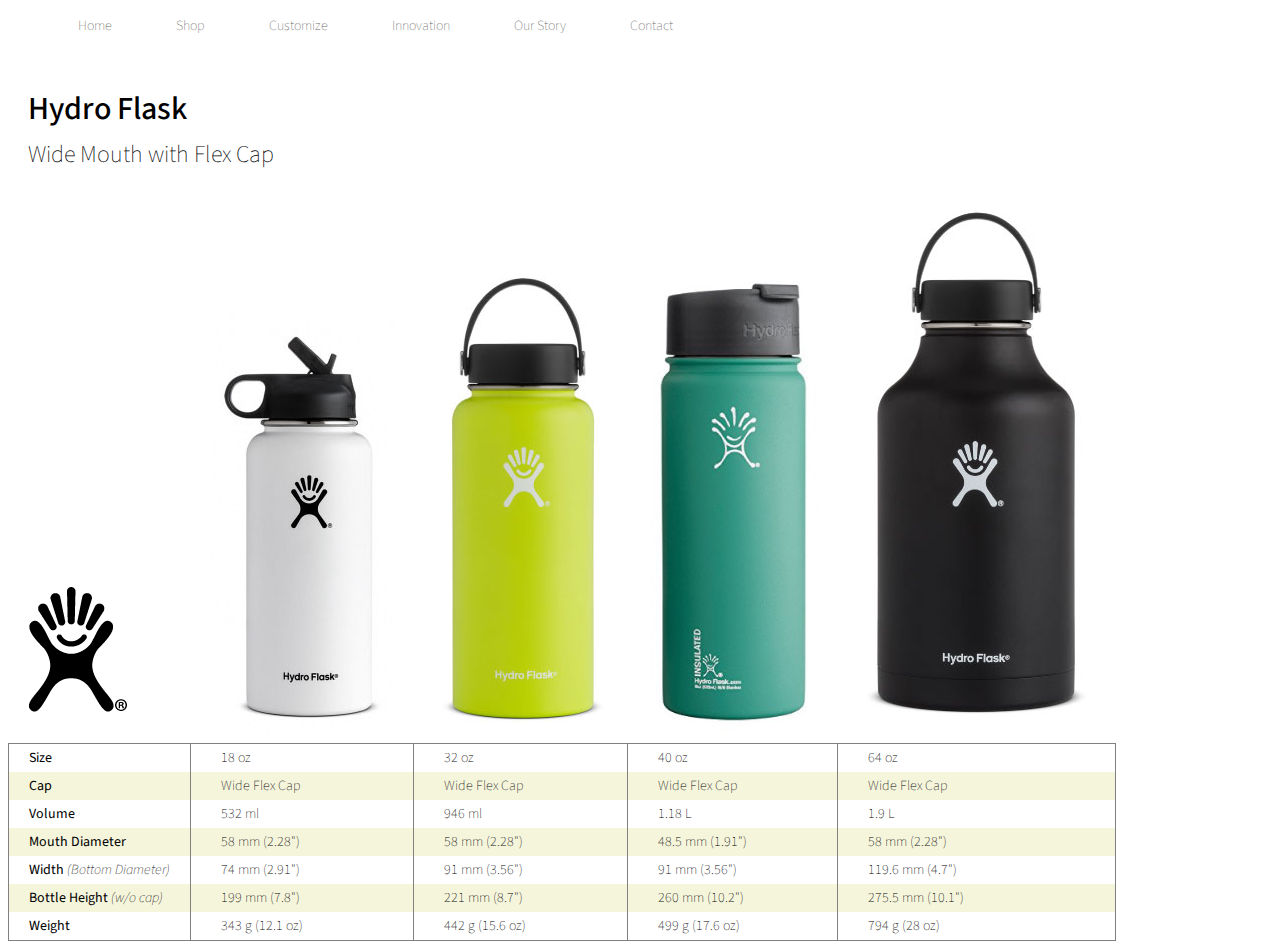
<file: index.html>
<!doctype html>
<html>
<head>
    <title>Hydro Flask</title>
    <link href="main css/styles.css" rel="stylesheet" type="text/css">
    <link href="contact.html">
    <link href="https://fonts.googleapis.com/css?family=Source+Sans+Pro" rel="stylesheet">
</head>

<body>
    
<!--Navigation Bar-->
    <ul>
        <li><a href="#index.html">Home</a></li>
        <li><a href="#shop.html">Shop</a></li>
        <li><a href="#customize.html">Customize</a></li>
        <li><a href="#innovation.html">Innovation</a></li>
        <li><a href="#ourstory.html">Our Story</a></li>
        <li><a href="contact.html">Contact</a></li>
    </ul>
    <h1>Hydro Flask</h1>
    <h2>Wide Mouth with Flex Cap</h2>
    
    <table>
<!--Images-->
    <thead>
        <tr>
            <th><img src="images/Logo.gif" alt="Hydro Flask Logo"></th>
            <th><img src="images/white.jpg" alt="18 oz Hydro Flask"></th>
            <th><img src="images/LimeGreen.jpg" alt="32 oz Hydro Flask"></th>
            <th><img src="images/green.jpg" alt="40 oz Hydro Flask"></th>
            <th><img src="images/black.jpg" alt="64 oz Hydro Flask"></th>
        </tr>
        </thead>
<!--Table-->
        <tbody>
        <tr>
            <th>Size</th>
            <td>18 oz</td>
            <td>32 oz</td>
            <td>40 oz</td>
            <td>64 oz</td>
        </tr>
        <tr>
            <th>Cap</th>
            <td>Wide Flex Cap</td>
            <td>Wide Flex Cap</td>
            <td>Wide Flex Cap</td>
            <td>Wide Flex Cap</td>
        </tr>
        <tr>
            <th>Volume</th>
            <td>532 ml</td>
            <td>946 ml</td>
            <td>1.18 L</td>
            <td>1.9 L</td>
        </tr>
         <tr>
            <th>Mouth Diameter</th>
            <td>58 mm (2.28")</td>
            <td>58 mm (2.28")</td>
            <td>48.5 mm (1.91")</td>
            <td>58 mm (2.28")</td>
        </tr>
        <tr>
            <th>Width <span>(Bottom Diameter)</span></th>
            <td>74 mm (2.91")</td>
            <td>91 mm (3.56")</td>
            <td>91 mm (3.56")</td>
            <td>119.6 mm (4.7")</td>
        </tr>
        <tr>
            <th>Bottle Height <span>(w/o cap)</span></th>
            <td>199 mm (7.8")</td>
            <td>221 mm (8.7")</td>
            <td>260 mm (10.2")</td>
            <td>275.5 mm (10.1")</td>
        </tr>
        <tr>
            <th>Weight</th>
            <td>343 g (12.1 oz)</td>
            <td>442 g (15.6 oz)</td>
            <td>499 g (17.6 oz)</td>
            <td>794 g (28 oz)</td>
        </tr>
        </tbody>
    </table>
</body>


</html>
</file>
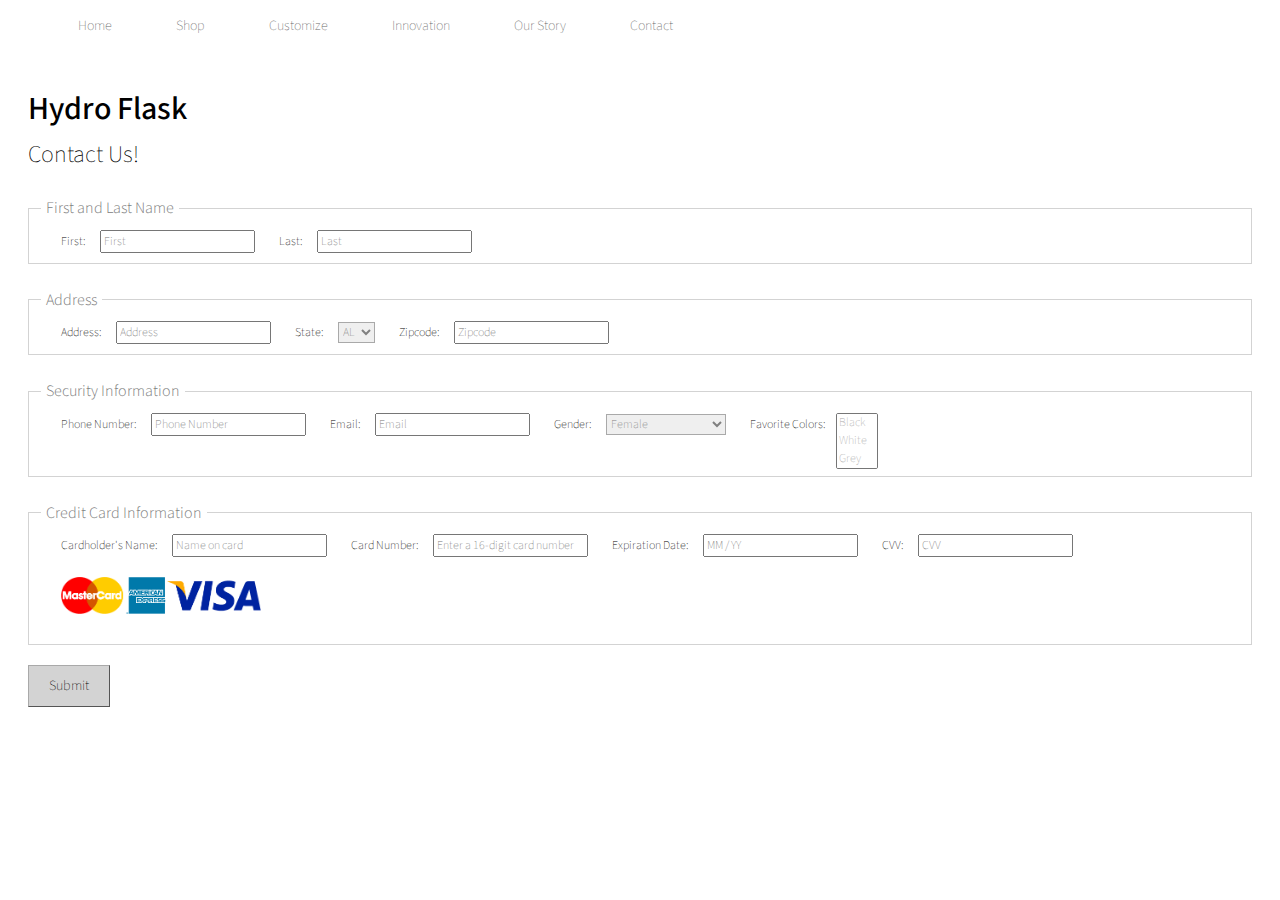
<file: contact.html>
<!doctype html>
<html>
<head>
    <title>Hydro Flask Contact Page</title>
    <link href="main css/styles.css" rel="stylesheet" type="text/css">
    <link href="https://fonts.googleapis.com/css?family=Source+Sans+Pro" rel="stylesheet">
</head>

<body>
    <!--Navigation Bar-->
    <ul>
        <li><a href="#index.html">Home</a></li>
        <li><a href="#shop.html">Shop</a></li>
        <li><a href="#customize.html">Customize</a></li>
        <li><a href="#innovation.html">Innovation</a></li>
        <li><a href="#ourstory.html">Our Story</a></li>
        <li><a href="#contact.html">Contact</a></li>
    </ul>
    <h1>Hydro Flask</h1>
    <h2>Contact Us!</h2>
    <div class="container">
        <form>
            <fieldset>
                <legend>First and Last Name</legend>
                <label for="firstname">First:</label>
                <input type="text" id="firstname" name="firstname" placeholder="First">
                <label for="lastname">Last:</label>
                <input type="text" id="lastname" name="lastname" placeholder="Last">
            </fieldset>
           
            <fieldset>
                <legend>Address</legend>
                <label for="address">Address:</label>
                <input type="text" id="address" name="address" placeholder="Address">
                <label for="state">State:</label>
                <select id="state" name="state" class="dropdown">
                    <option value="al">AL</option>
                    <option value="ca">CA</option>
                    <option value="texas">TX</option>
                    <option value="wa">WA</option>
                </select>
                <label for="zipcode">Zipcode:</label>
                <input type="text" id="zipcode" name="zipcode" placeholder="Zipcode">
            </fieldset>
            
            <fieldset class="security">
                <legend>Security Information</legend>
                <label for="phonenumber">Phone Number:</label>
                <input type="text" id="phonenumber" name="phonenumber" placeholder="Phone Number">
                <label for="email">Email:</label>
                <input type="text" id="email" name="email" placeholder="Email">
                <label for="gender">Gender:</label>
                <select id="gender" name="gender" class="dropdown">
                    <option value="female">Female</option>
                    <option value="male">Male</option>
                    <option value="prefernot">Prefer Not to Specify</option>
                </select>
                <label for="colors">Favorite Colors:</label>
                <div class="colors">
                <select multiple name="colors" size="3">
                    <option value="black">Black</option>
                    <option value="white">White</option>
                    <option value="grey">Grey</option>
                    <option value="brown">Brown</option>
                    <option value="red">Red</option>
                    <option value="orange">Orange</option>
                    <option value="yellow">Yellow</option>
                    <option value="green">Green</option>
                    <option value="blue">Blue</option>
                    <option value="purple">Purple</option>
                    <option value="pink">Pink</option>
                </select>
                </div>
            </fieldset>
            
            <fieldset>
                <legend>Credit Card Information</legend>
                <label for="cardname">Cardholder's Name:</label>
                <input type="text" id="cardname" name="cardname"   placeholder="Name on card">
                <label for="cardnumber">Card Number:</label>
                <input type="text" id="cardnumber" name="cardnumber" placeholder="Enter a 16-digit card number">
                <label for="date">Expiration Date:</label>
                <input type="text" id="date" name="date" placeholder="MM / YY">
                <label for="cvv">CVV:</label>
                <input type="text" id="cvv" name="cvv" placeholder="CVV">
                <img src="images/creditcards.gif" alt="Credit Card Types" class="img">
            </fieldset>
            
            <input type="submit" value="Submit" class="submit">
        </form>
    </div>
</body>
</html>
</file>
<file: main css/styles.css>
/* CSS Document */

ul {
    list-style-type: none;
}

li {
    display: inline;
}

/* Nav Bar */
a:link {
    padding: 14px 30px;
    text-decoration: none;
    color: dimgrey;
    font-family: 'Source Sans Pro', sans-serif;
    font-weight: 100;
    font-size: 14px;
    border:none;
}

a:visited {
    color: slategrey;
}

a:hover {
    color: navy;
}

a:active {
    color: darkslategrey;
}

h1 {
    display: block;
    font-family: 'Source Sans Pro', sans-serif;
    font-weight: 500;
    margin: 50px 20px;
}

h2 {
    font-family: 'Source Sans Pro', sans-serif;
    font-weight: 100;
    margin-top: -45px;
    margin-left: 20px;
}

tr {
    vertical-align: bottom;  
}

/* Table Headings */
th {
    text-align: left;
    font-family: 'Source Sans Pro', sans-serif;
    color: black;
    font-size: 14px;
    font-weight: 400;
    padding: 4px 20px;
}

/*Table Data */
td {
    font-family: 'Source Sans Pro', sans-serif;
    font-weight: 100;
    color: black;
    font-size: 14px;
    padding: 4px 30px;
    border-left: 1px solid grey;
    border-right: 1px solid grey;
}

/* Alternating Color */
tr:nth-child(2n) {
    background-color: beige;
}

span {
    font-style: italic;
    font-weight: 200;
}

table {
    border-collapse: collapse;
    border-bottom: 1px solid grey;
}

tbody {
    border: 1px solid grey;
}

/*  Form  */
legend {
    font-family: 'Source Sans Pro', sans-serif;
    color: grey;
    font-size: 16px;
    font-weight: 300;
    padding: 5px;
}

fieldset {
    margin: 20px 20px;
    border-color: lightgrey;
    border-width: thin;
}

label {
    font-family: 'Source Sans Pro', sans-serif;
    color: black;
    font-size: 12px;
    font-weight: 100;
    padding: 0px 10px 0px 20px;
}

input {
    font-family: 'Source Sans Pro', sans-serif;
    color: darkgrey;
    font-size: 12px;
    font-weight: 100;
}

option {
    font-family: 'Source Sans Pro', sans-serif;
    color: darkgrey;
    font-size: 12px;
    font-weight: 50;
}

.dropdown {
    font-family: 'Source Sans Pro', sans-serif;
    color: grey;
    border-color: darkgrey;
    font-size: 12px;
    font-weight: 50;
}

.submit {
    margin-left: 20px;
    font-family: 'Source Sans Pro', sans-serif;
    font-size: 14px;
    background-color: lightgrey;
    color: black;
    padding: 10px 20px;
    border-width: thin;
    border-color: darkgrey;
}

.img {
    display: block;
    padding: 20px;
    width: 200px;
}

.security {
    padding-bottom: 40px;
}

.colors {
    display: inline;
    position: absolute;
}
</file>
